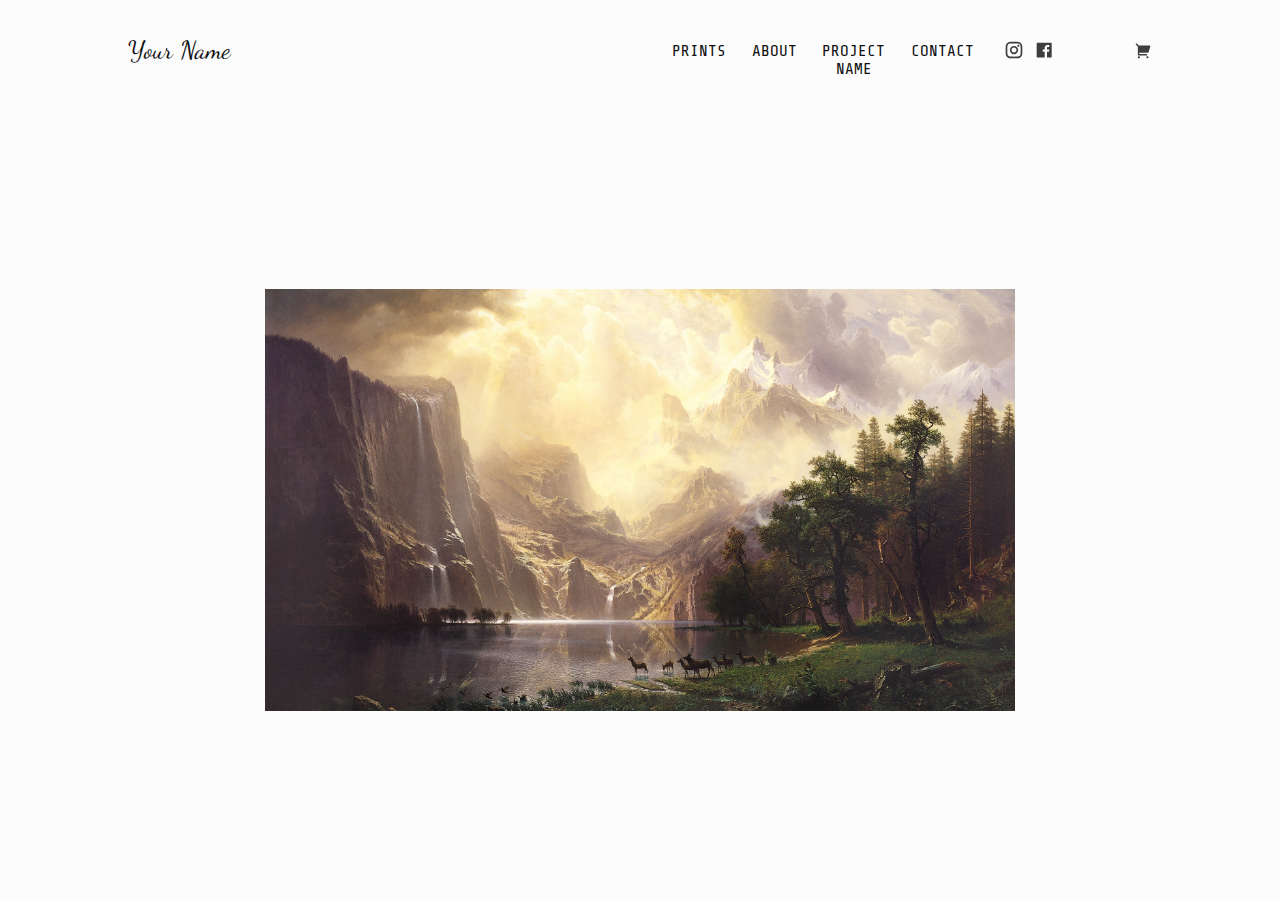
<file: index.html>
<html lang="en">
    <head>
        <base href="./">
        <title>&mdash; Your Name</title>
        <meta name="theme-color" content="#fcfcfc"/>
            <meta property="og:title" content="Your Name">
            <meta property="og:image" content="">
            <meta property="og:description" content="— art">
        <meta name="viewport" content="width=device-width, initial-scale=1.0" charset="utf-8">
        <link rel="icon" type="image/png" href=""/>
            <link rel="stylesheet" href="./styles/commonStyle.css">
            <link rel="stylesheet" href="./styles/indexStyle.css">
            <link rel="stylesheet" href="./styles/hamburgers.css" defer>
        <noscript><style> #content { opacity: 1 !important; } </style></noscript>
    </head>
    <body>
        <div id="content" style="opacity: 0">
            <div id="header">
                <div id="list-icon" class="hamburger--spin">
                    <div class="hamburger-box"><div class="hamburger-inner"></div></div>
                </div>
                <a href="./"><div id="name">Your Name</div></a>
                <div id="list-container">
                    <div id="list-inner-container">
                        <a class="menu-item" href="./prints">PRINTS</a>
                        <a class="menu-item" href="">ABOUT</a>
                        <a class="menu-item multiline" href=""><span>PROJECT</span><span> NAME</span></a>
                        <a class="menu-item" href="./contact">CONTACT</a>
                    </div>
                    <div id="socials">
                        <a href="https://instagram.com/macie.k" class="icon"><img src="./resources/img/icons/ig-icon.svg"></a>
                        <a href="https://facebook.com/" class="icon"><img src="./resources/img/icons/fb-icon.svg"></a>
                    </div>
                </div>
                <a href="./cart.html" id="shopping-cart">
                    <img src="./resources/img/icons/shopping-cart.svg" class="icon">
                    <div id="cart-bubble"></div>
                </a>
            </div>
            <div id="container">
                <div id="img-container">
                    <img id="main-img" class="img" src="./resources/img/main.jpg">
                </div>
            </div>
        </div>
        <script src="scripts/index.js" type="module" defer></script>
        <!-- Menu icon by: https://github.com/jonsuh/hamburgers -->
    </body>
</html>
</file>
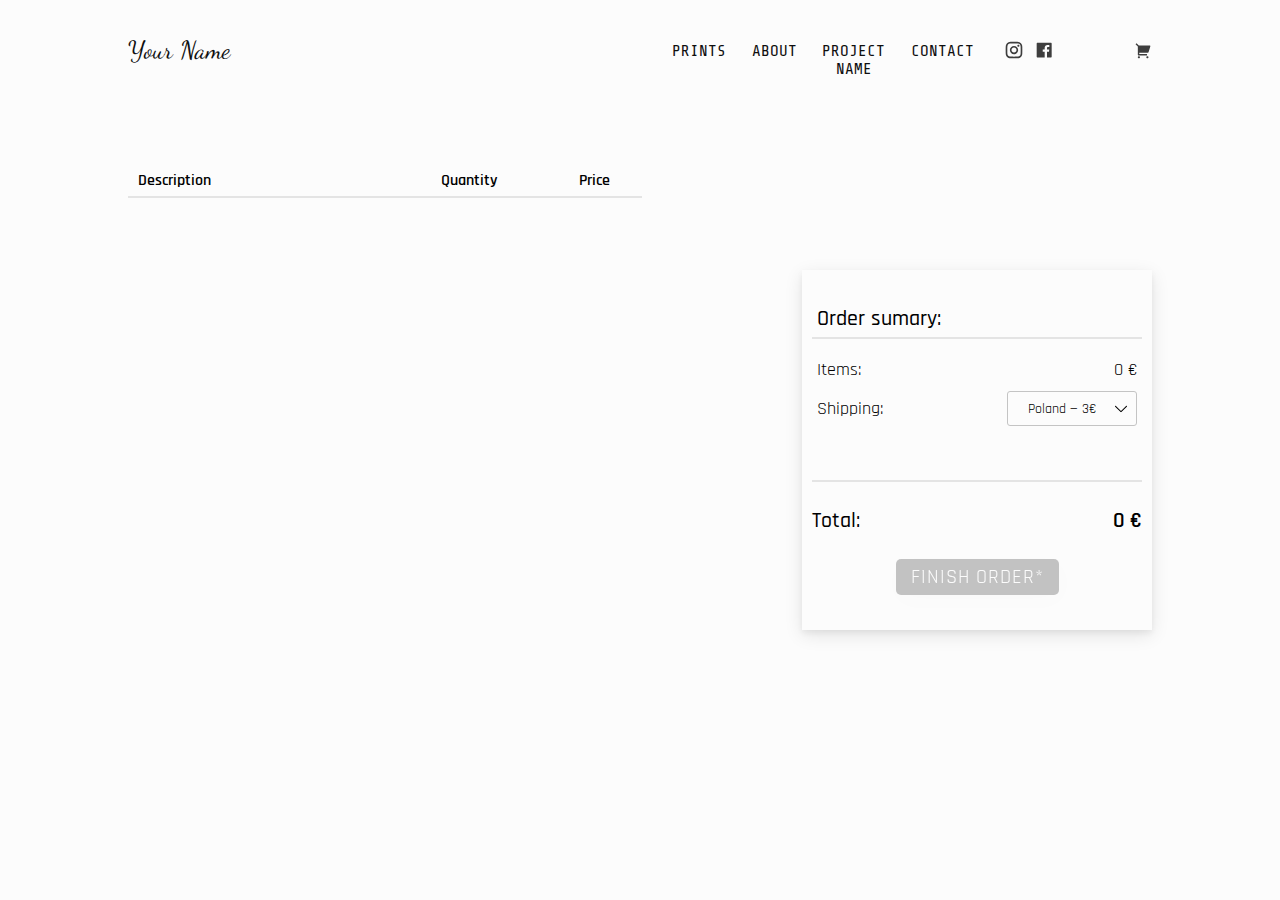
<file: cart.html>
<html lang="en">
    <head>
        <base href="./">
        <title>&mdash; Cart</title>
        <meta name="theme-color" content="#fcfcfc"/>
            <meta property="og:title" content="Your Name">
            <meta property="og:image" content="">
            <meta property="og:description" content="— art">
        <meta name="viewport" content="width=device-width, initial-scale=1.0" charset="utf-8">
        <link rel="icon" type="image/png" href=""/>
            <link rel="stylesheet" href="./styles/commonStyle.css">
            <link rel="stylesheet" href="./styles/contactStyle.css">
            <link rel="stylesheet" href="./styles/cartStyle.css">
            <link rel="stylesheet" href="./styles/hamburgers.css" defer>
        <noscript><style> #content { opacity: 1 !important; } </style></noscript>
    </head>
    <body>
        <div id="content" style="opacity: 0">
            <div id="header">
                <div id="list-icon" class="hamburger--spin">
                    <div class="hamburger-box"><div class="hamburger-inner"></div></div>
                </div>
                <a href="./"><div id="name">Your Name</div></a>
                <div id="list-container">
                    <div id="list-inner-container">
                        <a class="menu-item" href="./prints">PRINTS</a>
                        <a class="menu-item" href="">ABOUT</a>
                        <a class="menu-item multiline" href=""><span>PROJECT</span><span> NAME</span></a>
                        <a class="menu-item" href="./contact">CONTACT</a>
                    </div>
                    <div id="socials">
                        <a href="https://instagram.com/macie.k" class="icon"><img src="./resources/img/icons/ig-icon.svg"></a>
                        <a href="https://facebook.com/" class="icon"><img src="./resources/img/icons/fb-icon.svg"></a>
                    </div>
                </div>
                <a href="./cart.html" id="shopping-cart">
                    <img src="./resources/img/icons/shopping-cart.svg" class="icon">
                    <div id="cart-bubble"></div>
                </a>
            </div>
            <div id="container">
                <div id="cart">
                    <div id="cart-header">
                        <div id="cart-header-desc">Description</div>
                        <div id="cart-header-quantity">Quantity</div>
                        <div id="cart-header-price">Price</div>
                    </div>
                    <div id="cart-items"></div>
                    <div id="cart-summary">
                        <div id="cart-summary-text">Order sumary:</div>
                        <div class="summary-subitem" id="cart-items-container">
                            <div id="cart-items-text">Items:</div><div id="cart-items-value">Should be price:)</div>
                        </div>
                        <div class="summary-subitem" id="cart-shipping-container">
                            <div id="cart-shipping-text">Shipping:</div>
                            <div class="flip-arrow-input" id="shipping-select-container">
                                <select id="shipping-select">
                                    <option data-price="3" class="shipping-option">Poland &mdash; 3€</option>
                                    <option data-price="5" class="shipping-option">Europe &mdash; 5€</option>
                                    <option data-price="7" class="shipping-option">Other &mdash; 7€</option>
                                </select>
                            </div>
                        </div>
                        <div class="summary-subitem" id="cart-total-container">
                            <div id="total-text">Total:</div><div id="total-value"></div>
                        </div>
                        <button id="cart-finish-button" class="button" disabled>FINISH ORDER*</button>
                        <!-- <div id="cart-disclaimer">
                            *Your order information will be sent to me. 
                            I’ll contact you about the shipping method & payment as soon as possible.
                        </div> -->
                    </div>
                </div>
                <div id="order-confirm">
                    <div id="confirm-inside-box">
                        <img id="confirm-box-close" src="./resources/img/icons/x.svg">
                        <p>Your order information will be sent to me.</p>
                        <p><span class="bold">I’ll contact you</span> about the shipping method & payment as soon as possible.</p>
                        <form id="confirm-form" action="./scripts/orderMail.php" method="post">
                            <div class="input-container">
                                <label>E-mail</label>
                                <input class="input" type="email" id="form-email" name="email" required="true" data-validate="email">
                            </div>
                            <input class="input button" id="confirm-send-button" type="submit" value="CONFIRM" disabled>
                        </form>
                    </div>
                </div>
            </div>
        </div>
        <script src="./scripts/cart.js" type="module" defer></script>
        <!-- Menu icon by: https://github.com/jonsuh/hamburgers -->
        <!-- (x) icon by: https://www.flaticon.com/authors/darius-dan -->
    </body>
</html>
</file>
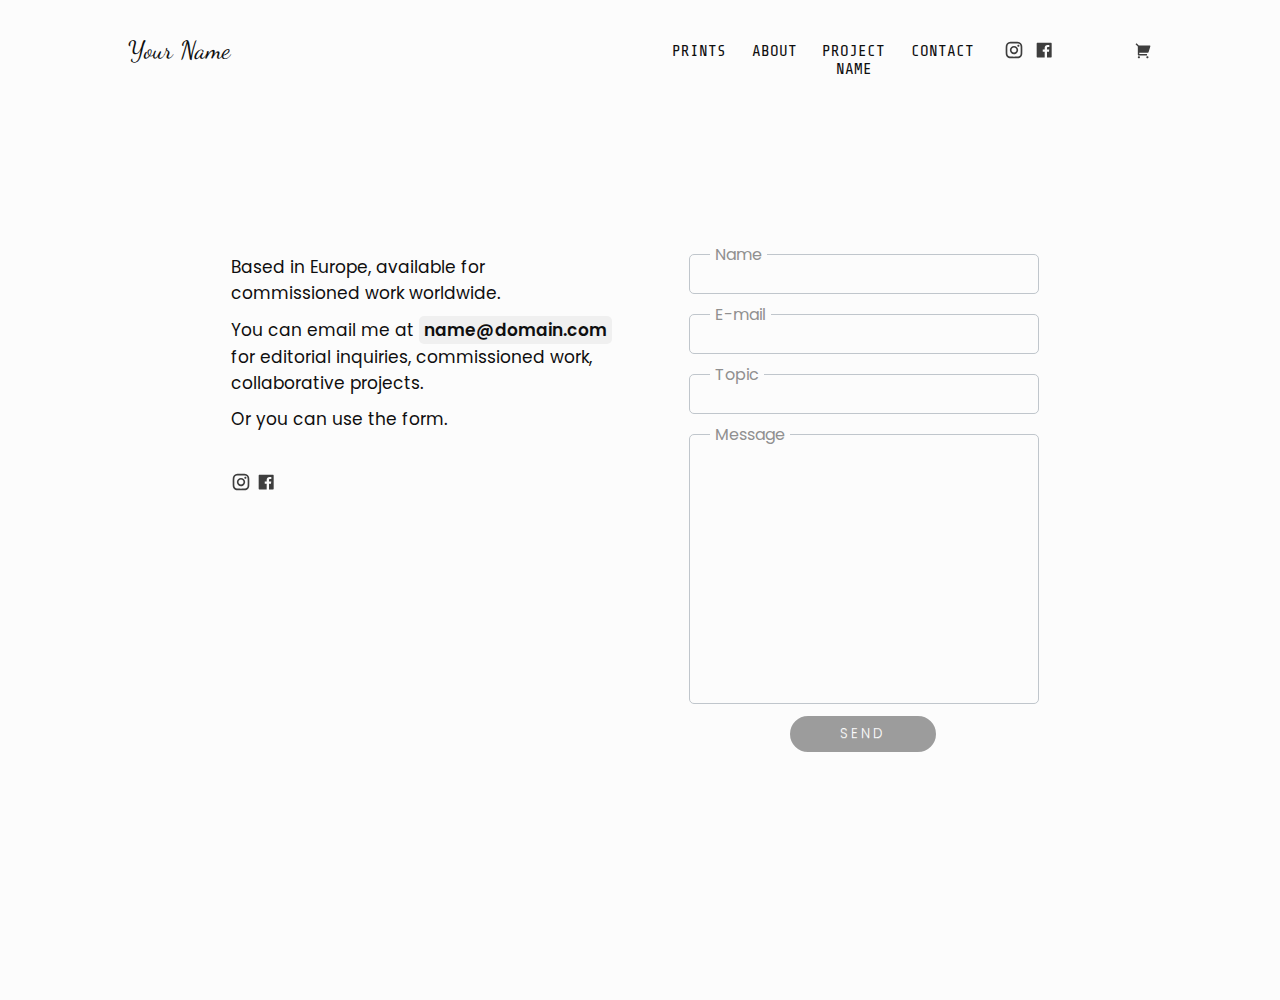
<file: contact.html>
<html lang="en">
    <head>
        <base href="./">
        <title>&mdash; Contact</title>
        <meta name="theme-color" content="#fcfcfc"/>
            <meta property="og:title" content="Your Name">
            <meta property="og:image" content="">
            <meta property="og:description" content="— art">
        <meta name="viewport" content="width=device-width, initial-scale=1.0" charset="utf-8">
        <link rel="icon" type="image/png" href=""/>
            <link rel="stylesheet" href="./styles/commonStyle.css">
            <link rel="stylesheet" href="./styles/contactStyle.css">
            <link rel="stylesheet" href="./styles/hamburgers.css" defer>
        <noscript><style> #content { opacity: 1 !important; } </style></noscript>
    </head>
    <body>
        <div id="content" style="opacity: 0">
            <div id="header">
                <div id="list-icon" class="hamburger--spin">
                    <div class="hamburger-box"><div class="hamburger-inner"></div></div>
                </div>
                <a href="./"><div id="name">Your Name</div></a>
                <div id="list-container">
                    <div id="list-inner-container">
                        <a class="menu-item" href="./prints">PRINTS</a>
                        <a class="menu-item" href="">ABOUT</a>
                        <a class="menu-item multiline" href=""><span>PROJECT</span><span> NAME</span></a>
                        <a class="menu-item" href="./contact">CONTACT</a>
                    </div>
                    <div id="socials">
                        <a href="https://instagram.com/macie.k" class="icon"><img src="./resources/img/icons/ig-icon.svg"></a>
                        <a href="https://facebook.com/" class="icon"><img src="./resources/img/icons/fb-icon.svg"></a>
                    </div>
                </div>
                <a href="./cart.html" id="shopping-cart">
                    <img src="./resources/img/icons/shopping-cart.svg" class="icon">
                    <div id="cart-bubble"></div>
                </a>
            </div>
            <div id="container">
                <div id="inner-container">
                    <div id="info">
                        <p>Based in Europe, available for commissioned work worldwide.</p>
                        <p>You can email me ​​at <span id="copy-email">name@domain.com</span> for editorial inquiries, commissioned work, collaborative projects.                    </p>
                        <p>Or you can use the form.</p>
                        <div id="socials-bottom">
                            <a href="https://instagram.com/macie.k" class="icon"><img src="./resources/img/icons/ig-icon.svg"></a>
                            <a href="https://facebook.com/" class="icon"><img src="./resources/img/icons/fb-icon.svg"></a>
                        </div>
                    </div>
                    <form id="contact-form" action="./scripts/contactMail.php" method="post">
                        <div class="input-container">
                            <label>Name</label>
                            <input class="input" type="text" id="form-name" name="name" required="true" data-min-length="3">
                        </div>
                        <div class="input-container">
                            <label>E-mail</label>
                            <input class="input" type="email" id="form-email" name="email" required="true" data-validate="email">
                        </div>
                        <div class="input-container">
                            <label>Topic</label>
                            <input class="input" id="form-topic" name="topic" required="true" data-min-length="5">
                        </div>
                        <div class="input-container">
                            <label>Message</label>
                            <textarea class="input" type="text" id="form-message" name="message" required="true" data-min-length="20"></textarea>
                        </div>
                        <input class="input" type="submit" value="Send" disabled>
                    </form>  
                </div>
            </div>
        </div>
        <script src="./scripts/contact.js" type="module" defer></script>
        <!-- Menu icon by: https://github.com/jonsuh/hamburgers -->
    </body>
</html>
</file>
<file: styles/commonStyle.css>
@import url("https://fonts.googleapis.com/css2?family=Dancing+Script:wght@400;500;600;700&display=swap");
@import url("https://fonts.googleapis.com/css2?family=Poppins:wght@100;200;300;400;500;600&display=swap");
@import url("https://fonts.googleapis.com/css2?family=Share+Tech+Mono&display=swap");
@import url("https://fonts.googleapis.com/css2?family=Rajdhani:wght@300;400;500;600;700&display=swap");
@import url("https://fonts.googleapis.com/css2?family=Pragati+Narrow:wght@400;700&display=swap");
@font-face {
  font-family: 'Pinyon Script';
  src: url("../resources/fonts/PinyonScript-Regular.ttf");
}

/* fonts */
/* colors */
* {
  -ms-overflow-style: none;
  -webkit-box-sizing: border-box;
          box-sizing: border-box;
  -webkit-tap-highlight-color: transparent;
  margin: 0;
  padding: 0;
}

*::-moz-selection {
  color: #fcfcfc;
  background: #0f0f0f;
}

*::selection {
  color: #fcfcfc;
  background: #0f0f0f;
}

a {
  text-decoration: none;
  color: #0f0f0f;
}

html, body {
  height: -webkit-fit-content;
  height: -moz-fit-content;
  height: fit-content;
  min-height: 100vh;
  width: 100vw;
  margin: 0;
  padding: 0;
  -ms-overflow-style: none;
  scrollbar-width: none;
  background-color: #fcfcfc;
}

html::-webkit-scrollbar {
  display: none;
}

#content {
  opacity: 0;
  -webkit-transition: opacity .3s ease-in;
  transition: opacity .3s ease-in;
}

.icon {
  opacity: .8;
  -webkit-transition: opacity .2s ease-in;
  transition: opacity .2s ease-in;
}

.icon:hover {
  opacity: 1;
  -webkit-transition: opacity .2s ease-in;
  transition: opacity .2s ease-in;
}

#header {
  -webkit-transition: top .4s ease-in-out .2s;
  transition: top .4s ease-in-out .2s;
  position: fixed;
  top: 0px;
  left: 0px;
  display: -webkit-box;
  display: -ms-flexbox;
  display: flex;
  -webkit-box-align: center;
      -ms-flex-align: center;
          align-items: center;
  -webkit-box-pack: start;
      -ms-flex-pack: start;
          justify-content: flex-start;
  width: 100vw;
  height: 90px;
  z-index: 2;
  background-color: #fcfcfc;
}

#list-icon {
  cursor: pointer;
  margin: 20px;
}

#name {
  cursor: pointer;
  font-size: 25px;
  font-family: "Dancing Script", cursive;
  font-weight: 400;
  font-style: normal;
}

#shopping-cart {
  cursor: pointer;
  margin: 20px;
  margin-left: auto;
  position: relative;
}

#cart-bubble {
  background-color: #FF694F;
  width: 0px;
  height: 0px;
  position: absolute;
  border-radius: 100%;
  right: 0;
  top: 2.5px;
  -webkit-transition: height 0.3s cubic-bezier(0.17, 2, 1, 2), width 0.3s cubic-bezier(0.17, 2, 1, 2);
  transition: height 0.3s cubic-bezier(0.17, 2, 1, 2), width 0.3s cubic-bezier(0.17, 2, 1, 2);
}

#container {
  margin-top: 90px;
}

#list-container {
  display: -webkit-box;
  display: -ms-flexbox;
  display: flex;
  -webkit-box-orient: vertical;
  -webkit-box-direction: normal;
      -ms-flex-direction: column;
          flex-direction: column;
  width: 60vw;
  height: calc(100vh - 90px);
  position: fixed;
  top: 90px;
  left: -60vw;
  z-index: 2;
  background-color: #fcfcfc;
}

#list-inner-container {
  width: 60vw;
  display: -webkit-box;
  display: -ms-flexbox;
  display: flex;
  -webkit-box-orient: vertical;
  -webkit-box-direction: normal;
      -ms-flex-direction: column;
          flex-direction: column;
  margin-top: 5vh;
}

#list-inner-container > a {
  text-align: center;
  width: -webkit-fit-content;
  width: -moz-fit-content;
  width: fit-content;
  cursor: pointer;
  font-family: "Share Tech Mono", monospace;
  margin: 7px;
  margin-left: 20px;
}

#socials {
  position: relative;
  display: -webkit-box;
  display: -ms-flexbox;
  display: flex;
  margin: auto 0 40px 20px;
}

#socials a:first-of-type {
  margin-right: 10px;
}

.notice-box {
  opacity: 0;
  width: 180px;
  height: 45px;
  border-radius: 7px;
  position: fixed;
  margin-left: auto;
  margin-right: auto;
  bottom: 60px;
  left: 0;
  right: 0;
  z-index: 10;
  display: -webkit-box;
  display: -ms-flexbox;
  display: flex;
  -webkit-box-align: center;
      -ms-flex-align: center;
          align-items: center;
  -webkit-box-pack: center;
      -ms-flex-pack: center;
          justify-content: center;
  -webkit-transition: opacity .3s ease-in-out;
  transition: opacity .3s ease-in-out;
  -webkit-user-select: none;
     -moz-user-select: none;
      -ms-user-select: none;
          user-select: none;
}

.notice-box > span {
  font-family: "Poppins", sans-serif;
  font-weight: 400;
}

.notice-box > svg {
  height: 15px;
  width: 15px;
  margin-left: 10px;
}

.notice-box.success {
  background-color: #C6EFCE;
}

.notice-box.success > span {
  color: #006100;
}

.notice-box.success > svg > path {
  stroke: #006100;
}

.notice-box.warning {
  background-color: #FFEB9C;
}

.notice-box.warning > span {
  color: #9C5700;
}

.notice-box.warning > svg > path {
  stroke: #9C5700;
}

.notice-box.warning > svg > path:nth-of-type(2) {
  fill: #9C5700;
  stroke: none;
}

.notice-box.error {
  background-color: #FFC7CE;
}

.notice-box.error > span {
  color: #9C0006;
}

.notice-box.error > svg > path {
  stroke: #9C0006;
}

/* desktop */
@media only screen and (min-width: 775px) {
  #header {
    width: 100vw;
    padding: 0 10vw;
    height: 100px;
  }
  #name {
    margin-left: auto;
  }
  #socials {
    position: inherit;
    width: -webkit-fit-content;
    width: -moz-fit-content;
    width: fit-content;
    height: -webkit-fit-content;
    height: -moz-fit-content;
    height: fit-content;
    margin: unset;
    margin-left: 30px;
    -ms-flex-item-align: center;
        -ms-grid-row-align: center;
        align-self: center;
  }
  #shopping-cart {
    margin-left: 30px;
    margin-right: 0px;
  }
  #container {
    margin-top: 100px;
  }
  #list-icon {
    display: none;
  }
  #list-container {
    width: unset;
    height: -webkit-fit-content;
    height: -moz-fit-content;
    height: fit-content;
    margin: 0 50px 0 auto;
    background-color: transparent;
    position: unset;
    -webkit-box-orient: horizontal !important;
    -webkit-box-direction: normal !important;
        -ms-flex-direction: row !important;
            flex-direction: row !important;
  }
  #list-inner-container {
    width: unset;
    margin: unset;
    -webkit-box-orient: horizontal;
    -webkit-box-direction: normal;
        -ms-flex-direction: row;
            flex-direction: row;
    -webkit-box-align: unset;
        -ms-flex-align: unset;
            align-items: unset;
    -webkit-box-pack: end;
        -ms-flex-pack: end;
            justify-content: flex-end;
  }
  #list-inner-container > .menu-item {
    margin: 0 1vw;
    margin-top: 20px;
  }
  #list-inner-container > .menu-item:last-of-type {
    margin-right: 0;
  }
  #list-inner-container > .menu-item.multiline {
    display: -webkit-box;
    display: -ms-flexbox;
    display: flex;
    -webkit-box-orient: vertical;
    -webkit-box-direction: normal;
        -ms-flex-direction: column;
            flex-direction: column;
    -webkit-box-pack: center;
        -ms-flex-pack: center;
            justify-content: center;
  }
  .notice-box {
    bottom: 50px;
  }
}

/* wide desktop */
@media only screen and (min-width: 1100px) {
  #header {
    width: 100vw;
    padding: 0 max(10vw, calc((100vw - 1200px) / 2));
    margin-left: auto;
    margin-right: auto;
  }
}
/*# sourceMappingURL=commonStyle.css.map */
</file>
<file: styles/indexStyle.css>
@import url("https://fonts.googleapis.com/css2?family=Dancing+Script:wght@400;500;600;700&display=swap");
@import url("https://fonts.googleapis.com/css2?family=Poppins:wght@100;200;300;400;500;600&display=swap");
@import url("https://fonts.googleapis.com/css2?family=Share+Tech+Mono&display=swap");
@import url("https://fonts.googleapis.com/css2?family=Rajdhani:wght@300;400;500;600;700&display=swap");
@import url("https://fonts.googleapis.com/css2?family=Pragati+Narrow:wght@400;700&display=swap");
@font-face {
  font-family: 'Pinyon Script';
  src: url("../resources/fonts/PinyonScript-Regular.ttf");
}

/* fonts */
/* colors */
#content {
  display: -webkit-box;
  display: -ms-flexbox;
  display: flex;
  -webkit-box-orient: vertical;
  -webkit-box-direction: normal;
      -ms-flex-direction: column;
          flex-direction: column;
  -webkit-box-align: center;
      -ms-flex-align: center;
          align-items: center;
  width: 100vw;
  height: 100vh;
}

#container {
  display: -webkit-box;
  display: -ms-flexbox;
  display: flex;
  -webkit-box-pack: center;
      -ms-flex-pack: center;
          justify-content: center;
  -webkit-box-align: center;
      -ms-flex-align: center;
          align-items: center;
  height: calc(100vh - 90px);
  width: 100vw;
}

#img-container {
  display: -webkit-box;
  display: -ms-flexbox;
  display: flex;
  -webkit-box-pack: center;
      -ms-flex-pack: center;
          justify-content: center;
  -webkit-box-align: center;
      -ms-flex-align: center;
          align-items: center;
  margin-top: -75px;
  width: 90vw;
  height: 65vh;
  max-width: 750px;
}

#main-img {
  -webkit-user-select: none;
     -moz-user-select: none;
      -ms-user-select: none;
          user-select: none;
  -o-object-fit: contain;
     object-fit: contain;
  max-width: 100%;
  max-height: 100%;
}

@media only screen and (min-width: 775px) {
  #img-container {
    margin-top: 0;
  }
}
/*# sourceMappingURL=indexStyle.css.map */
</file>
<file: styles/contactStyle.css>
@import url("https://fonts.googleapis.com/css2?family=Dancing+Script:wght@400;500;600;700&display=swap");
@import url("https://fonts.googleapis.com/css2?family=Poppins:wght@100;200;300;400;500;600&display=swap");
@import url("https://fonts.googleapis.com/css2?family=Share+Tech+Mono&display=swap");
@import url("https://fonts.googleapis.com/css2?family=Rajdhani:wght@300;400;500;600;700&display=swap");
@import url("https://fonts.googleapis.com/css2?family=Pragati+Narrow:wght@400;700&display=swap");
@font-face {
  font-family: 'Pinyon Script';
  src: url("../resources/fonts/PinyonScript-Regular.ttf");
}

/* fonts */
/* colors */
#inner-container {
  display: -webkit-box;
  display: -ms-flexbox;
  display: flex;
  -webkit-box-orient: vertical;
  -webkit-box-direction: normal;
      -ms-flex-direction: column;
          flex-direction: column;
  -webkit-box-align: center;
      -ms-flex-align: center;
          align-items: center;
}

#info {
  font-size: 17;
  font-family: "Poppins", sans-serif;
  text-align: center;
  width: 100vw;
  max-width: 500px;
  padding: 10vw;
  color: #0f0f0f;
}

#info > p {
  -webkit-user-select: text;
     -moz-user-select: text;
      -ms-user-select: text;
          user-select: text;
  margin: 10px 0;
}

#info > p > #copy-email {
  text-align: center;
  color: #0f0f0f;
  display: inline-block;
  -webkit-transition: color .4s ease-in-out;
  transition: color .4s ease-in-out;
  -webkit-user-select: text;
     -moz-user-select: text;
      -ms-user-select: text;
          user-select: text;
  background-color: #f0f0f0;
  padding: 1px 5px;
  border-radius: 5px;
  font-weight: 600;
  cursor: pointer;
}

#info > p > #copy-email.fade-out {
  color: #f0f0f0;
  -webkit-transition: color .4s ease-in-out;
  transition: color .4s ease-in-out;
}

#info > :last-child {
  margin-top: 40px;
}

#contact-form {
  padding-bottom: 5vh;
  display: -webkit-box;
  display: -ms-flexbox;
  display: flex;
  -webkit-box-orient: vertical;
  -webkit-box-direction: normal;
      -ms-flex-direction: column;
          flex-direction: column;
  -webkit-box-align: center;
      -ms-flex-align: center;
          align-items: center;
}

#contact-form > * {
  -webkit-transition: border .5s ease-in-out;
  transition: border .5s ease-in-out;
}

#contact-form input[type=submit] {
  display: inline-block;
  padding: 0.5em 1.7em;
  margin: 0 0.1em 0.1em 0;
  border: 0.16em solid #fcfcfc;
  border-radius: 2em;
  -webkit-box-sizing: border-box;
          box-sizing: border-box;
  text-decoration: none;
  font-family: "Poppins", sans-serif;
  font-weight: 300;
  color: #fcfcfc;
  background-color: #0f0f0f;
  text-shadow: 0 0.04em 0.04em rgba(255, 255, 255, 0.25);
  text-align: center;
  -webkit-transition: all 0.2s;
  transition: all 0.2s;
  opacity: .4;
  height: 40px;
  letter-spacing: 3px;
  text-transform: uppercase;
  width: 50vw;
}

#contact-form input[type=submit]:focus {
  outline: 0;
  border: none;
}

#contact-form input[type=submit]:active {
  -webkit-transform: scale(0.94);
          transform: scale(0.94);
  -webkit-transition: -webkit-transform 0.4s cubic-bezier(0.175, 0.885, 0.32, 1.275);
  transition: -webkit-transform 0.4s cubic-bezier(0.175, 0.885, 0.32, 1.275);
  transition: transform 0.4s cubic-bezier(0.175, 0.885, 0.32, 1.275);
  transition: transform 0.4s cubic-bezier(0.175, 0.885, 0.32, 1.275), -webkit-transform 0.4s cubic-bezier(0.175, 0.885, 0.32, 1.275);
}

#contact-form input[type=submit]:not(:disabled) {
  opacity: .95;
}

#contact-form input[type=submit]:not(:disabled):hover {
  -webkit-box-shadow: 0.2rem 0.3rem 2rem -10px rgba(0, 0, 0, 0.596);
          box-shadow: 0.2rem 0.3rem 2rem -10px rgba(0, 0, 0, 0.596);
  opacity: 1;
  cursor: pointer;
  color: #0f0f0f;
  background-color: #fcfcfc;
}

.input-container {
  height: 40px;
  width: 70vw;
  position: relative;
  padding: 5px 10px;
  margin: 10px;
  border: 1px solid #C0C6CC;
  border-radius: 5px;
  -webkit-transition: border-color .5s ease-in-out;
  transition: border-color .5s ease-in-out;
}

.input-container:focus-within {
  border-color: #757575;
}

.input-container:focus-within > label {
  color: #757575;
}

.input-container.invalid {
  border-color: red;
  -webkit-transition: border-color .5s ease-in-out;
  transition: border-color .5s ease-in-out;
}

.input-container.invalid > label {
  color: red;
}

.input-container > label {
  font-family: "Poppins", sans-serif;
  color: #909090;
  padding: 0 5px;
  position: absolute;
  top: -13px;
  left: 20px;
  background-color: #fcfcfc;
  -webkit-transition: color .5s ease-in-out;
  transition: color .5s ease-in-out;
}

.input-container > :last-child {
  font-size: 15px;
  color: #757575;
  width: calc(100% - 20px);
  position: absolute;
  left: 10px;
  height: 30px;
  border: none;
  outline: none;
  background-color: transparent;
}

.input-container:nth-last-child(2) {
  height: 30vh;
}

.input-container:nth-last-child(2) > textarea {
  top: 10px;
  height: calc(30vh - 20px);
  resize: none;
}

.input-container:nth-last-child(2) > textarea::-webkit-scrollbar {
  display: none;
}

#tmp-email-copier {
  z-index: -1;
  position: absolute;
  width: 0px;
}

/* desktop */
@media only screen and (min-width: 775px) {
  #container {
    display: -webkit-box;
    display: -ms-flexbox;
    display: flex;
    height: calc(100vh - 100px);
    -webkit-box-orient: horizontal;
    -webkit-box-direction: normal;
        -ms-flex-direction: row;
            flex-direction: row;
    -webkit-box-pack: center;
        -ms-flex-pack: center;
            justify-content: center;
    -webkit-box-align: center;
        -ms-flex-align: center;
            align-items: center;
  }
  #inner-container {
    height: -webkit-fit-content;
    height: -moz-fit-content;
    height: fit-content;
    padding-top: 5vh;
    display: -webkit-box;
    display: -ms-flexbox;
    display: flex;
    -webkit-box-orient: horizontal;
    -webkit-box-direction: normal;
        -ms-flex-direction: row;
            flex-direction: row;
    -webkit-box-pack: center;
        -ms-flex-pack: center;
            justify-content: center;
    -webkit-box-align: unset;
        -ms-flex-align: unset;
            align-items: unset;
  }
  #info {
    padding: 0;
    text-align: left;
    max-width: 400px;
    width: 30vw;
    margin-right: 5vw;
  }
  .input-container {
    width: 350px;
  }
  input[type=submit] {
    width: 150px !important;
  }
}

/* wide desktop */
/*# sourceMappingURL=contactStyle.css.map */
</file>
<file: styles/cartStyle.css>
@import url("https://fonts.googleapis.com/css2?family=Dancing+Script:wght@400;500;600;700&display=swap");
@import url("https://fonts.googleapis.com/css2?family=Poppins:wght@100;200;300;400;500;600&display=swap");
@import url("https://fonts.googleapis.com/css2?family=Share+Tech+Mono&display=swap");
@import url("https://fonts.googleapis.com/css2?family=Rajdhani:wght@300;400;500;600;700&display=swap");
@import url("https://fonts.googleapis.com/css2?family=Pragati+Narrow:wght@400;700&display=swap");
@font-face {
  font-family: 'Pinyon Script';
  src: url("../resources/fonts/PinyonScript-Regular.ttf");
}

/* fonts */
/* colors */
#header {
  position: unset;
}

#container {
  margin-top: 0;
}

#cart {
  min-height: calc(80vh - 210px);
  width: 100vw;
  padding: 0 5vw;
  display: -webkit-box;
  display: -ms-flexbox;
  display: flex;
  -webkit-box-orient: vertical;
  -webkit-box-direction: normal;
      -ms-flex-direction: column;
          flex-direction: column;
  -webkit-box-align: center;
      -ms-flex-align: center;
          align-items: center;
  -webkit-transition: height .5s ease-in-out;
  transition: height .5s ease-in-out;
  margin-bottom: max(300px, calc(30vh + 30px));
  font-family: "Rajdhani", sans-serif;
}

#cart-header {
  display: -webkit-box;
  display: -ms-flexbox;
  display: flex;
  margin: 20px;
  margin-top: 30px;
  padding-left: 10px;
  padding-bottom: 5px;
  border-bottom: 2px solid #e4e4e4;
  width: 100%;
  font-weight: 600;
}

#cart-header-desc {
  width: 60%;
}

#cart-header-quantity {
  width: 25%;
}

#cart-header-price {
  margin-left: auto;
  margin-right: 2.5vw;
}

#cart-items {
  width: 100%;
}

.cart-item {
  position: relative;
  width: 100%;
  display: -webkit-box;
  display: -ms-flexbox;
  display: flex;
  border: 1px solid #DCDCDC;
  border-radius: 5px;
  margin-top: 20px;
  background-color: #fcfcfc;
  font-size: min(3.5vw, 19px);
  -webkit-transition: margin .5s ease-in-out;
  transition: margin .5s ease-in-out;
  -webkit-box-shadow: 0 5px 17px rgba(0, 0, 0, 0.1), 0 3px 6px rgba(0, 0, 0, 0.05);
          box-shadow: 0 5px 17px rgba(0, 0, 0, 0.1), 0 3px 6px rgba(0, 0, 0, 0.05);
}

.cart-description {
  width: 60%;
  display: -webkit-box;
  display: -ms-flexbox;
  display: flex;
}

.cart-thumb {
  -webkit-user-select: none;
     -moz-user-select: none;
      -ms-user-select: none;
          user-select: none;
  width: 15vw;
  height: 15vw;
  min-width: 50px;
  min-height: 50px;
  max-width: 90px;
  max-height: 90px;
  margin: 10px;
  border-radius: 10px;
  -o-object-fit: cover;
     object-fit: cover;
  cursor: pointer;
}

.cart-info {
  height: 100%;
  padding: 10px;
}

.cart-info-type {
  font-size: 1.2em;
  margin-bottom: 3px;
}

.cart-info-size {
  font-weight: 200;
  font-size: 1em;
}

.cart-quantity {
  width: 25%;
  display: -webkit-box;
  display: -ms-flexbox;
  display: flex;
  -webkit-box-align: center;
      -ms-flex-align: center;
          align-items: center;
}

.cart-quantity-count {
  text-align: center;
  background: #fcfcfc;
  outline: none;
  border: 1px solid #DCDCDC;
  width: 30px;
  padding: 5px;
  margin-left: 10px;
  font-family: "Rajdhani", sans-serif;
  -moz-appearance: textfield;
}

.cart-quantity-count::-webkit-inner-spin-button {
  -webkit-appearance: none;
  margin: 0;
}

.cart-item-price {
  margin-left: auto;
  margin-right: 2.5vw;
  display: -webkit-box;
  display: -ms-flexbox;
  display: flex;
  -webkit-box-align: center;
      -ms-flex-align: center;
          align-items: center;
}

.item-price-total {
  font-size: 1em;
}

.cart-close-icon {
  height: 12px;
  width: 12px;
  position: absolute;
  top: -6px;
  right: -6px;
  cursor: pointer;
  -webkit-user-select: none;
     -moz-user-select: none;
      -ms-user-select: none;
          user-select: none;
  background-color: #fcfcfc;
}

#cart-summary {
  z-index: 1;
  position: fixed;
  display: -webkit-box;
  display: -ms-flexbox;
  display: flex;
  -webkit-box-orient: vertical;
  -webkit-box-direction: normal;
      -ms-flex-direction: column;
          flex-direction: column;
  -webkit-box-align: center;
      -ms-flex-align: center;
          align-items: center;
  bottom: 0;
  left: 0;
  width: 100vw;
  height: 30vh;
  border-top: 2px solid #e4e4e4;
  background-color: #fcfcfc;
  padding: 10px 5vw;
  min-height: 270px;
}

.summary-subitem {
  display: -webkit-box;
  display: -ms-flexbox;
  display: flex;
  -webkit-box-align: center;
      -ms-flex-align: center;
          align-items: center;
  width: 100%;
  font-size: 1.1em;
  padding: 0 5vw;
}

#cart-items-value {
  margin-left: auto;
}

#cart-summary-text {
  font-weight: 500;
  font-size: 1.35em;
  margin-bottom: 20px;
}

#shipping-select-container {
  position: relative;
  margin: 10px 0;
  -webkit-user-select: none;
     -moz-user-select: none;
      -ms-user-select: none;
          user-select: none;
  height: 35px;
  width: 40%;
  min-width: 130px;
  margin-left: auto;
}

#shipping-select-container:before {
  content: "";
  position: absolute;
  width: calc(100% - 10px);
  height: 100%;
  z-index: -1;
  background: url("../resources/img/icons/dropdown-arrow-bottom.svg");
  background-position: right;
  background-size: 12px;
  background-origin: content-box;
  background-repeat: no-repeat;
  -webkit-transition: -webkit-transform .3s ease-in-out;
  transition: -webkit-transform .3s ease-in-out;
  transition: transform .3s ease-in-out;
  transition: transform .3s ease-in-out, -webkit-transform .3s ease-in-out;
}

#shipping-select-container.active:before {
  -webkit-transition: -webkit-transform .3s ease-in-out;
  transition: -webkit-transform .3s ease-in-out;
  transition: transform .3s ease-in-out;
  transition: transform .3s ease-in-out, -webkit-transform .3s ease-in-out;
  -webkit-transform: scaleY(-1);
          transform: scaleY(-1);
}

#shipping-select-container #shipping-select {
  cursor: pointer;
  width: 100%;
  height: 100%;
  padding: 7px 20px;
  outline: none;
  border: 1px solid #C4C4C4;
  border-radius: 3px;
  -webkit-appearance: none;
     -moz-appearance: none;
          appearance: none;
  background-color: transparent;
  font-family: "Rajdhani", sans-serif;
  font-size: 14px;
}

#shipping-select-container #shipping-select option {
  background: #FCFCFC !important;
}

#shipping-select-container #shipping-select option:hover {
  background: #F5F5F5 !important;
}

#cart-total-container {
  font-size: 1.35em;
  margin-top: auto;
  padding: 25px 0;
  border-top: 2px solid #e4e4e4;
}

#total-text {
  font-weight: 500;
}

#total-value {
  margin-left: auto;
  font-weight: 600;
}

.button {
  margin-bottom: 5px;
  cursor: pointer;
  outline: none;
  border: none;
  text-align: center;
  padding: 5px 15px;
  background-color: #1A1A1A;
  color: #fcfcfc;
  font-family: "Rajdhani", sans-serif;
  font-size: 20px;
  border-radius: 5px;
  letter-spacing: 1px;
  -webkit-user-select: none;
     -moz-user-select: none;
      -ms-user-select: none;
          user-select: none;
  -webkit-filter: drop-shadow(0.15rem 0.375rem 0.75rem rgba(0, 0, 0, 0.05));
          filter: drop-shadow(0.15rem 0.375rem 0.75rem rgba(0, 0, 0, 0.05));
  -webkit-transition: opacity .5s ease-in-out, -webkit-filter .5s ease-in-out, -webkit-transform .2s ease-in-out;
  transition: opacity .5s ease-in-out, -webkit-filter .5s ease-in-out, -webkit-transform .2s ease-in-out;
  transition: filter .5s ease-in-out, transform .2s ease-in-out, opacity .5s ease-in-out;
  transition: filter .5s ease-in-out, transform .2s ease-in-out, opacity .5s ease-in-out, -webkit-filter .5s ease-in-out, -webkit-transform .2s ease-in-out;
}

.button:active {
  -webkit-transform: scale(0.9);
          transform: scale(0.9);
  -webkit-transition: -webkit-filter .5s ease-in-out, -webkit-transform .2s ease-in-out;
  transition: -webkit-filter .5s ease-in-out, -webkit-transform .2s ease-in-out;
  transition: filter .5s ease-in-out, transform .2s ease-in-out;
  transition: filter .5s ease-in-out, transform .2s ease-in-out, -webkit-filter .5s ease-in-out, -webkit-transform .2s ease-in-out;
}

.button:hover:not(:disabled) {
  -webkit-filter: drop-shadow(0.15rem 0.375rem 0.75rem rgba(0, 0, 0, 0.3));
          filter: drop-shadow(0.15rem 0.375rem 0.75rem rgba(0, 0, 0, 0.3));
  -webkit-transition: -webkit-filter .5s ease-in-out, -webkit-transform .2s ease-in-out;
  transition: -webkit-filter .5s ease-in-out, -webkit-transform .2s ease-in-out;
  transition: filter .5s ease-in-out, transform .2s ease-in-out;
  transition: filter .5s ease-in-out, transform .2s ease-in-out, -webkit-filter .5s ease-in-out, -webkit-transform .2s ease-in-out;
}

.button:disabled {
  -webkit-transition: opacity .5s ease-in-out;
  transition: opacity .5s ease-in-out;
  opacity: 0.25;
  cursor: default;
}

#cart-disclaimer {
  position: fixed;
  bottom: 7px;
  left: 5vw;
  -ms-flex-item-align: start;
      align-self: flex-start;
  font-size: .8em;
}

#order-confirm {
  width: 100vw;
  height: 100vh;
  background-color: rgba(0, 0, 0, 0.6);
  position: fixed;
  top: 0px;
  left: 0px;
  z-index: 2;
  -webkit-box-pack: center;
      -ms-flex-pack: center;
          justify-content: center;
  -webkit-box-align: center;
      -ms-flex-align: center;
          align-items: center;
  display: none;
  opacity: 0;
}

#confirm-inside-box {
  position: relative;
  margin-top: -10vh;
  background-color: #fcfcfc;
  width: 80vw;
  max-width: 450px;
  height: 40vh;
  max-height: 350px;
  min-height: 380px;
  border-radius: 10px;
  padding: 5vh 5vw;
  display: -webkit-box;
  display: -ms-flexbox;
  display: flex;
  -webkit-box-orient: vertical;
  -webkit-box-direction: normal;
      -ms-flex-direction: column;
          flex-direction: column;
  -webkit-box-align: center;
      -ms-flex-align: center;
          align-items: center;
}

#confirm-inside-box > p {
  width: 100%;
  font-family: "Poppins", sans-serif;
  margin-bottom: 20px;
  font-size: 95%;
}

#confirm-inside-box > p .bold {
  font-weight: 600;
}

#confirm-box-close {
  position: absolute;
  top: 10px;
  right: 10px;
  width: 20px;
  height: 20px;
  cursor: hand;
}

#confirm-form {
  margin-top: auto;
  display: -webkit-box;
  display: -ms-flexbox;
  display: flex;
  -webkit-box-orient: vertical;
  -webkit-box-direction: normal;
      -ms-flex-direction: column;
          flex-direction: column;
  -webkit-box-align: center;
      -ms-flex-align: center;
          align-items: center;
}

#confirm-form .input-container {
  height: 40px;
}

#confirm-send-button {
  margin-top: 20px;
}

.bounce {
  -webkit-transition: -webkit-transform .2s ease-in-out;
  transition: -webkit-transform .2s ease-in-out;
  transition: transform .2s ease-in-out;
  transition: transform .2s ease-in-out, -webkit-transform .2s ease-in-out;
}

.bounce:active {
  -webkit-transform: scale(0.9);
          transform: scale(0.9);
  -webkit-transition: -webkit-transform .2s ease-in-out;
  transition: -webkit-transform .2s ease-in-out;
  transition: transform .2s ease-in-out;
  transition: transform .2s ease-in-out, -webkit-transform .2s ease-in-out;
}

.input-container {
  max-width: 400px;
}

@media only screen and (min-width: 775px) {
  #container {
    display: -webkit-box;
    display: -ms-flexbox;
    display: flex;
    -webkit-box-align: start;
        -ms-flex-align: start;
            align-items: flex-start;
  }
  #cart {
    width: 90vw;
    -webkit-box-orient: horizontal;
    -webkit-box-direction: normal;
        -ms-flex-direction: row;
            flex-direction: row;
    -webkit-box-align: start;
        -ms-flex-align: start;
            align-items: flex-start;
    position: relative;
    max-width: 1200px;
    padding: 0;
    margin-top: 50px;
  }
  #cart-header {
    width: calc(60% - 100px);
    margin: 0;
    position: absolute;
    top: 20px;
    left: 0;
  }
  #cart-items {
    width: calc(60% - min(5vw, 100px));
    margin-top: 70px;
  }
  #cart-summary {
    padding: 30px 10px;
    -webkit-box-align: start;
        -ms-flex-align: start;
            align-items: flex-start;
    max-width: 350px;
    position: absolute;
    top: 20px;
    right: 0px;
    bottom: unset;
    left: unset;
    width: 40%;
    background-color: #fcfcfc;
    -webkit-box-shadow: 0 5px 17px rgba(0, 0, 0, 0.1), 0 3px 6px rgba(0, 0, 0, 0.05);
            box-shadow: 0 5px 17px rgba(0, 0, 0, 0.1), 0 3px 6px rgba(0, 0, 0, 0.05);
    border-top: none;
    margin-top: 100px;
    height: 40vh;
  }
  #cart-summary-text {
    padding: 5px;
    border-bottom: 2px solid #e4e4e4;
    width: 100%;
  }
  .cart-info {
    font-size: min(1.9vw, 19px);
  }
  .cart-close-icon {
    height: 18px;
    width: 18px;
    top: -9px;
    right: -9px;
  }
  .summary-subitem {
    padding: 0 5px;
  }
  #cart-finish-button {
    -ms-flex-item-align: center;
        -ms-grid-row-align: center;
        align-self: center;
  }
  #confirm-inside-box {
    padding: 5vh 50px;
  }
  .input-container {
    width: 330px;
  }
  .cart-info-type {
    font-size: 1.1em;
    margin-bottom: 3px;
  }
  .cart-info-size {
    font-weight: 200;
    font-size: .9em;
  }
}

/* wide desktop */
@media only screen and (min-width: 1100px) {
  #cart {
    width: 80vw;
    margin-bottom: 50px;
  }
  .cart-quantity-count {
    width: 40px;
    font-size: 15px;
  }
}
/*# sourceMappingURL=cartStyle.css.map */
</file>
